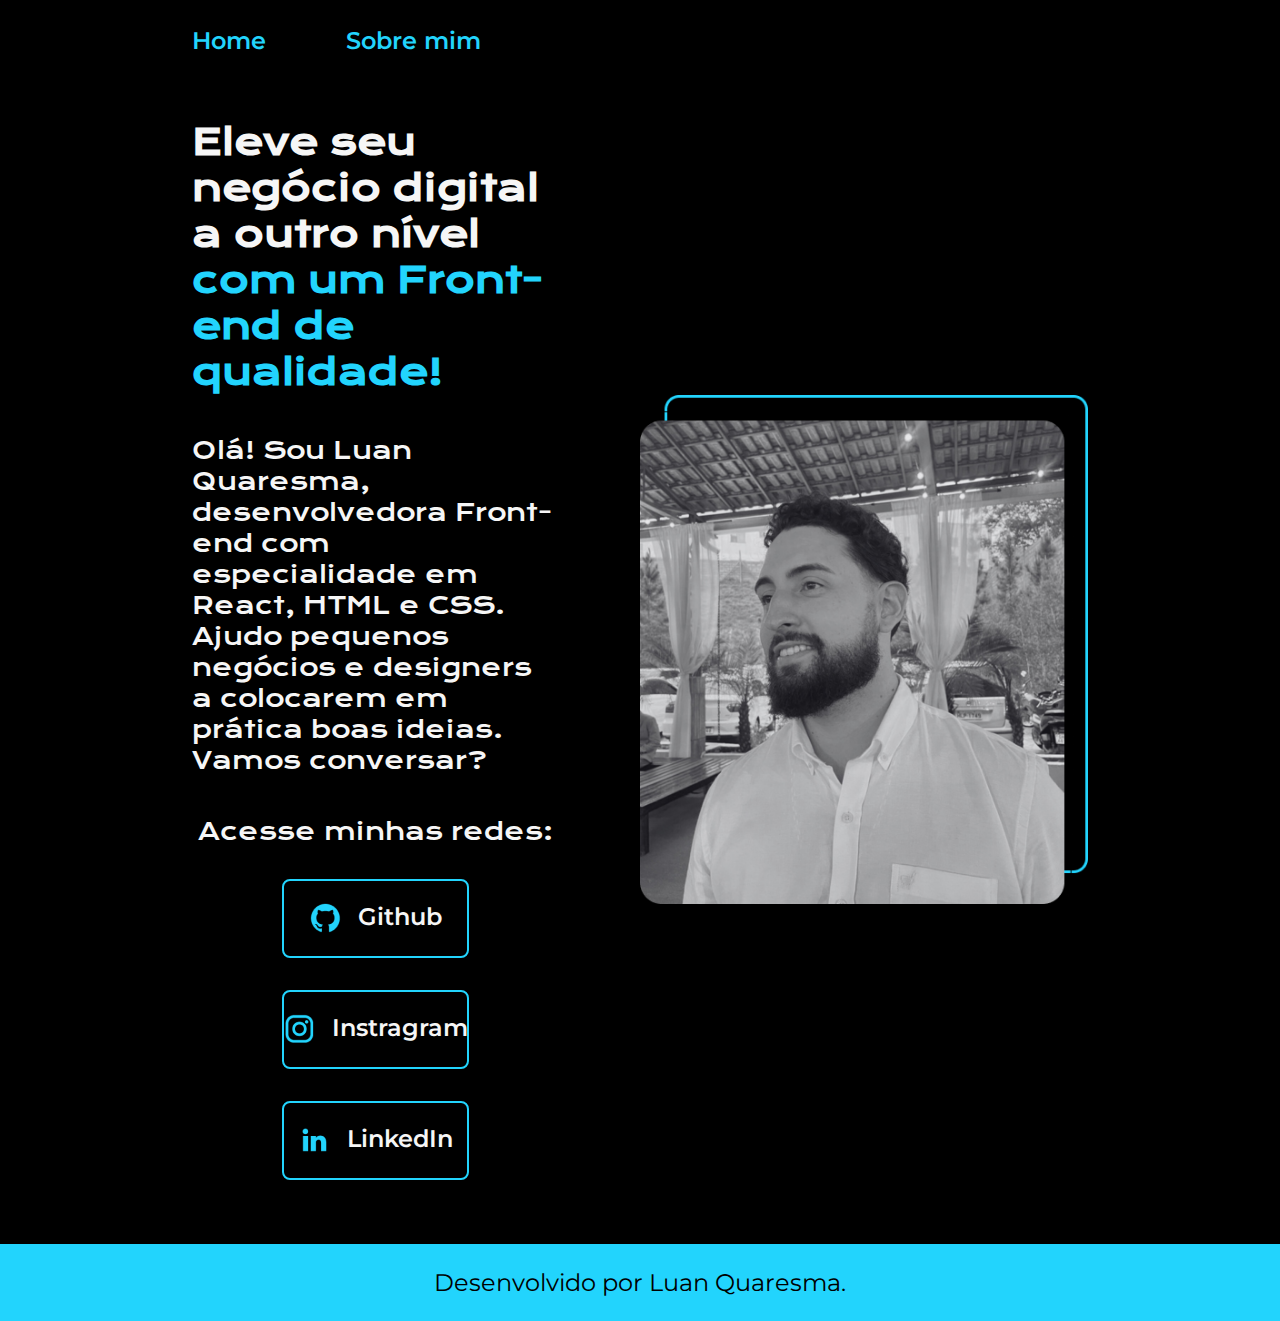
<file: index.html>
<!DOCTYPE html>
<html lang="pt-br">
<head>
    <meta charset="UTF-8">
    <meta name="viewport" content="width=device-width, initial-scale=1.0">
    <title>Portifolio</title>
    <link rel="stylesheet" href="./styles/style.css">
</head>
<body>
    <header class="cabecalho">
        <nav class="cabecalho__menu">
            <a class="cabecalho__menu__link" href="index.html">Home</a>
            <a class="cabecalho__menu__link" href="about.html">Sobre mim</a>
        </nav>
    </header>
    <main class="apresentacao">
        <section class="apresentacao__conteudo">
            <h1 class="apresentacao__conteudo__titulo">Eleve seu negócio digital a outro nível <strong class="titulo-destaque">com um Front-end de qualidade!</strong></h1>
            <p class="apresentacao__conteudo__texto">Olá! Sou Luan Quaresma, desenvolvedora Front-end com especialidade em React, HTML e CSS. Ajudo pequenos negócios e designers a colocarem em prática boas ideias. Vamos conversar?</p>
            <div class="apresentacao__links">
                <h2 class="apresentacao__links__subtitulo">Acesse minhas redes:</h2>
                <a class="apresentacao__links__navegacao" href="https://github.com/LuanQuaresma">
                    <img src="./assets/github.png" alt="icone github">
                    Github</a>
                <a class="apresentacao__links__navegacao" href="https://www.instagram.com/luanquaresma/">
                    <img src="./assets/instagram.png" alt="icone instagram">
                    Instragram</a>
                <a class="apresentacao__links__navegacao" href="https://www.linkedin.com/in/luan-quaresma-218a56207/">
                    <img src="./assets/linkedin.png" alt="icone linkedin">
                    LinkedIn</a>
            </div>
        </section>
        <img class="apresentacao__imagem" src="./assets/LuanDevBw2.png" alt="foto de Luan Quaresma">
    </main>
    <footer class="rodape">
        <p>Desenvolvido por Luan Quaresma.</p>
    </footer>
</body>
</html>
</file>
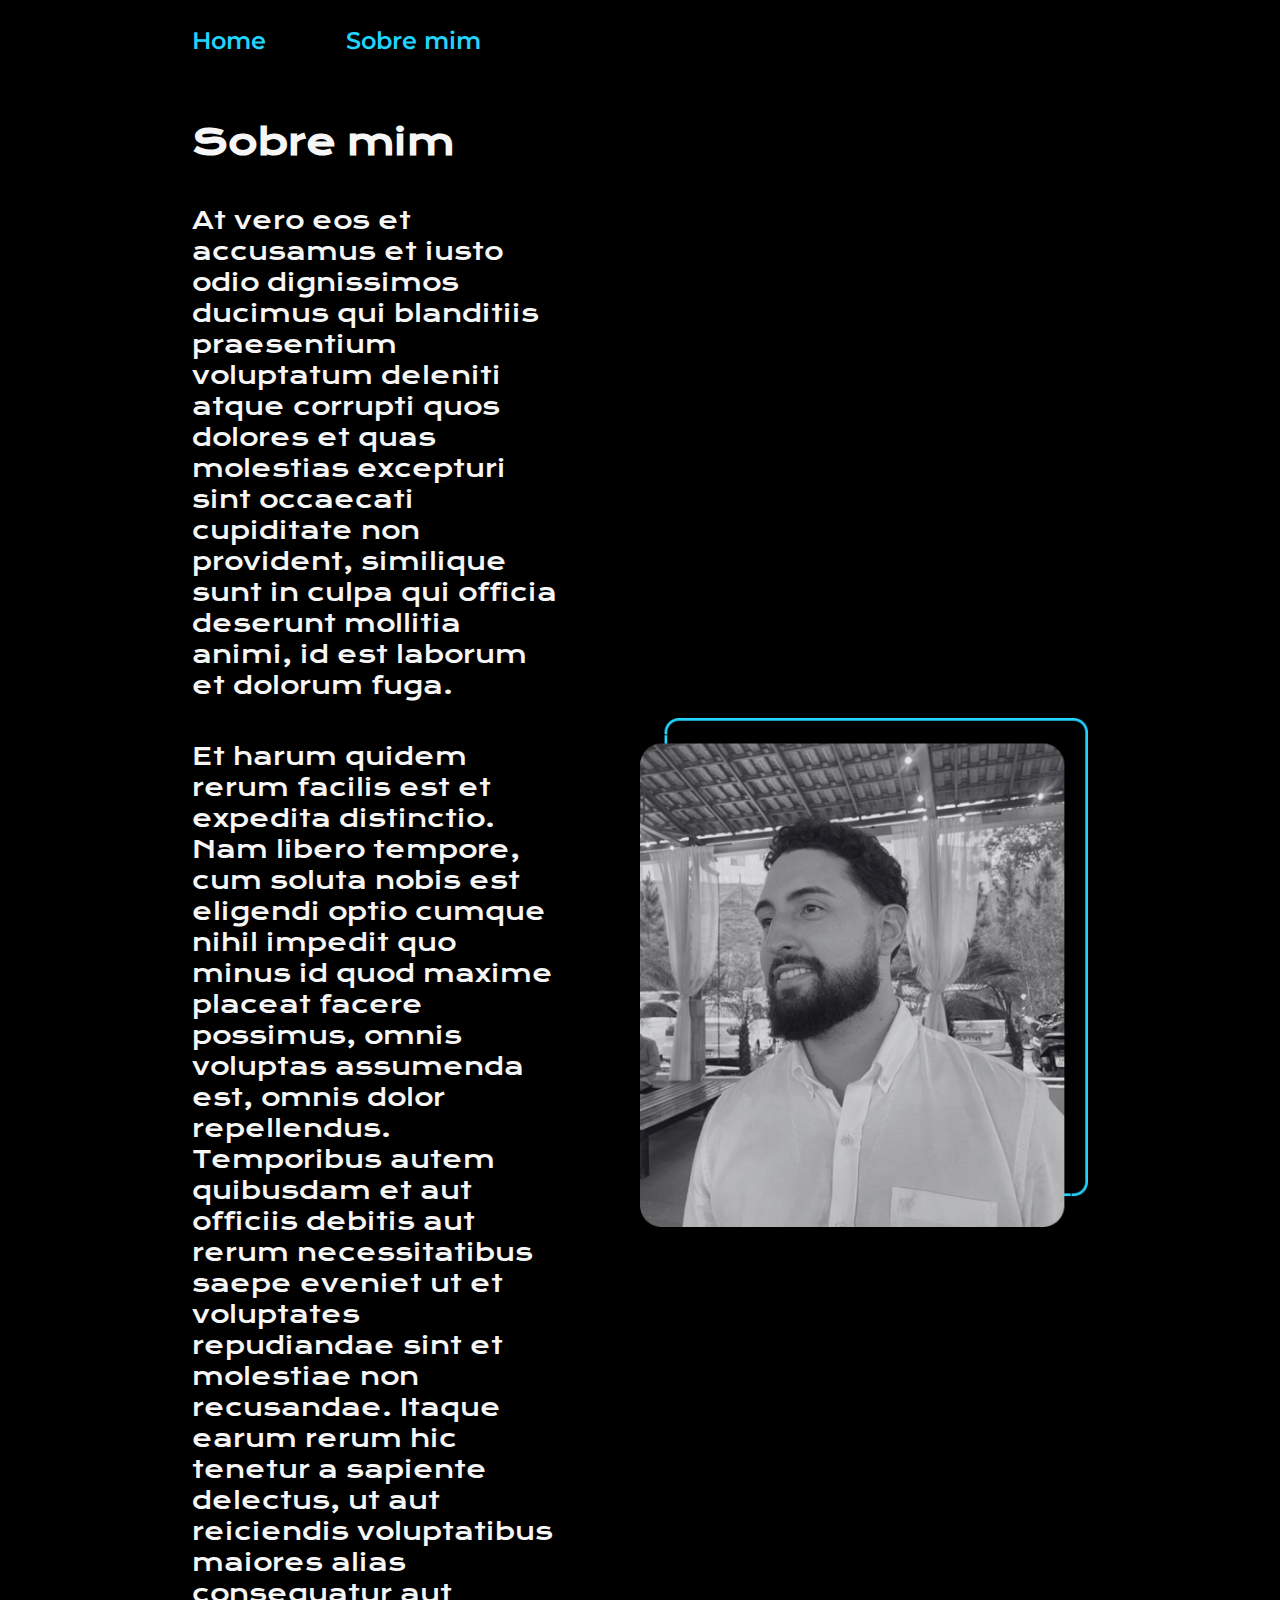
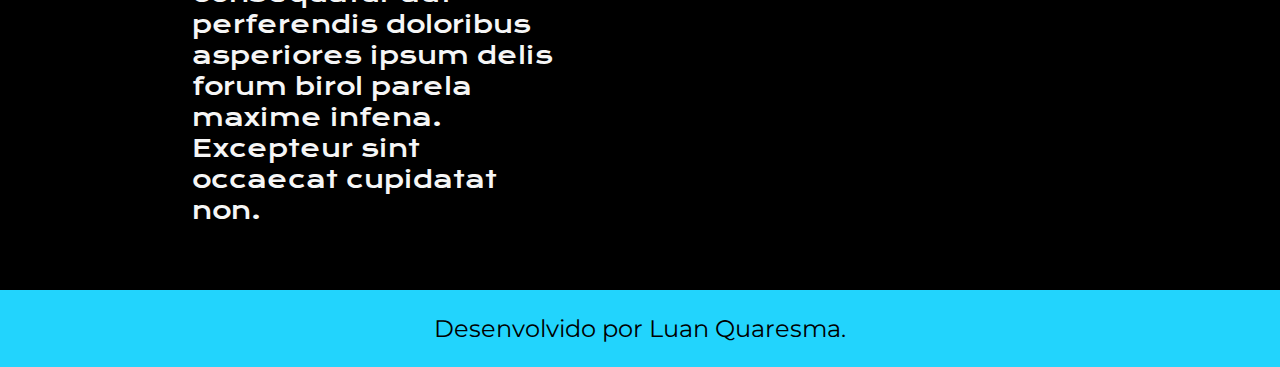
<file: about.html>
<!DOCTYPE html>
<html lang="pt-br">
<head>
    <meta charset="UTF-8">
    <meta name="viewport" content="width=device-width, initial-scale=1.0">
    <title>Sobre mim</title>
    <link rel="stylesheet" href="./styles/style.css">
</head>
<body>
    <header class="cabecalho">
        <nav class="cabecalho__menu">
            <a class="cabecalho__menu__link" href="index.html">Home</a>
            <a class="cabecalho__menu__link" href="about.html">Sobre mim</a>
        </nav>
    </header>

    <main class="apresentacao">
        <section class="apresentacao__conteudo">
            <h1 class="apresentacao__conteudo__titulo">Sobre mim</h1>
            <p class="apresentacao__conteudo__texto">At vero eos et accusamus et iusto odio dignissimos ducimus qui blanditiis praesentium voluptatum deleniti atque corrupti quos dolores et quas molestias excepturi sint occaecati cupiditate non provident, similique sunt in culpa qui officia deserunt mollitia animi, id est laborum et dolorum fuga.</p>
            <p class="apresentacao__conteudo__texto">Et harum quidem rerum facilis est et expedita distinctio. Nam libero tempore, cum soluta nobis est eligendi optio cumque nihil impedit quo minus id quod maxime placeat facere possimus, omnis voluptas assumenda est, omnis dolor repellendus. Temporibus autem quibusdam et aut officiis debitis aut rerum necessitatibus saepe eveniet ut et voluptates repudiandae sint et molestiae non recusandae. Itaque earum rerum hic tenetur a sapiente delectus, ut aut reiciendis voluptatibus maiores alias consequatur aut perferendis doloribus asperiores ipsum delis forum birol parela maxime infena. Excepteur sint occaecat cupidatat non.</p>
        </section>
        <img class="apresentacao__imagem" src="./assets/LuanDevBw2.png" alt="foto de Luan Quaresma">
    </main>

    <footer class="rodape">
        <p>Desenvolvido por Luan Quaresma.</p>
    </footer>
</body>
</html>
</file>
<file: styles/style.css>
@import url('https://fonts.googleapis.com/css2?family=Krona+One&display=swap');
@import url('https://fonts.googleapis.com/css2?family=Montserrat&display=swap');
@import url('https://fonts.googleapis.com/css2?family=Montserrat:wght@600&display=swap');

:root {
    --cor-primaria: #000000;
    --cor-secundaria: #f6f6f6;
    --cor-terciaria: #22d4fd;
    --cor-hover:#272727;

    --font-primaria: 'Krona One', sans-serif;
    --font-secundaria: 'Montserrat', sans-serif;
}

* {
    margin: 0;
    padding: 0;
}

body {
    box-sizing: border-box;
    background-color: var(--cor-primaria);
    color: var(--cor-secundaria);
}

.cabecalho {
    padding: 2% 0% 0% 15%;
}

.cabecalho__menu {
    display: flex;
    gap: 80px;
}

.cabecalho__menu__link {
    font-family: var(--font-secundaria);
    font-size: 1.5rem;
    font-weight: 600;
    color: var(--cor-terciaria);
    text-decoration: none;
}

.apresentacao {
    padding: 5% 15%;
    display: flex;
    align-items: center;
    justify-content: space-between ;
    gap: 82px;
}

.apresentacao__conteudo {
    width: 50%;
    display: flex;
    flex-direction: column;
    gap: 40px;
}

.apresentacao__conteudo__titulo {
    font-size: 2.25rem;
    font-family: var(--font-primaria);
}

.titulo-destaque {
    color: var(--cor-terciaria);
}

.apresentacao__conteudo__texto {
    font-size: 1.5rem;
    font-family: var(--font-primaria);
}

.apresentacao__links {
    display: flex;
    flex-direction: column;
    justify-content: space-between;
    align-items: center;
    gap: 32px;
}

.apresentacao__links__subtitulo {
    font-family: var(--font-primaria);
    font-weight: 400;
    font-size: 1.5rem;
}

.apresentacao__links__navegacao {
    display: flex;
    justify-content: center;
    gap: 16px;
    border: 2px solid var(--cor-terciaria);
    width: 50%;
    text-align: center;
    border-radius: 8px;
    font-size: 1.5rem;
    font-weight: 600;
    padding: 21.5px 0px;
    text-decoration: none;
    color: var(--cor-secundaria);
    font-family: var(--font-secundaria);
}

.apresentacao__links__link:hover {
    background-color: var(--cor-hover);
}

.apresentacao__imagem {
    width: 50%;
}

.rodape {
    padding: 24px;
    color: var(--cor-primaria);
    background-color: var(--cor-terciaria);
    text-align: center;
    font-family: var(--font-secundaria);
    font-size: 1.5rem;
    font-weight: 400;
}

@media (max-width: 1200px ) {
    
    .cabecalho {
        padding: 10%;
    }

    .cabecalho__menu{
        justify-content: center;
    }

    .apresentacao {
        flex-direction: column-reverse;
        padding: 5%;
    }

    .apresentacao__conteudo {
        width: auto;
    }
}
</file>
